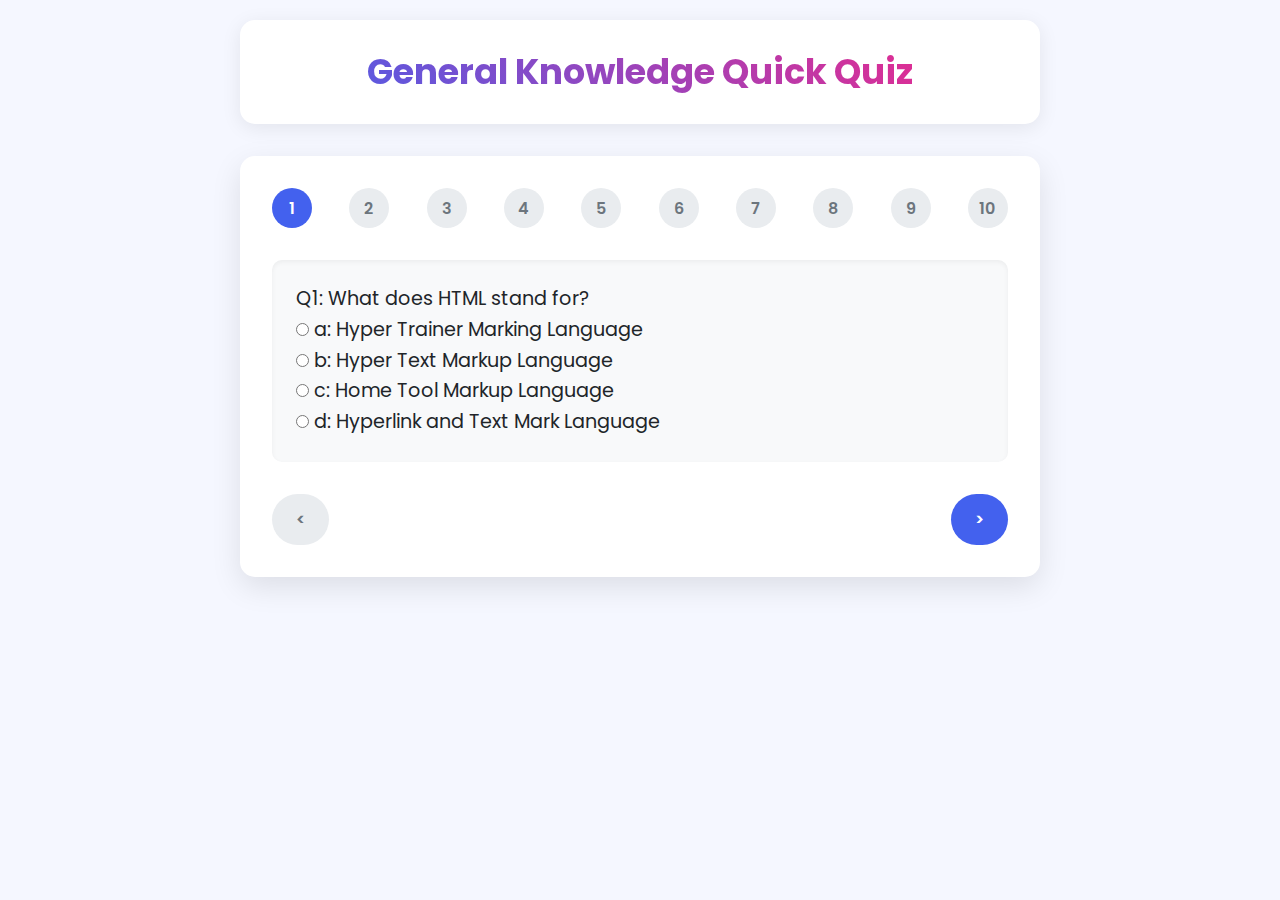
<file: index.html>
<!DOCTYPE html>
<html lang="en">
<head>
    <meta charset="UTF-8">
    <meta name="viewport" content="width=device-width, initial-scale=1.0">
    <title>Document</title>
    <link href="https://fonts.googleapis.com/css2?family=Poppins&display=swap" rel="stylesheet">
    <link rel="stylesheet" href="style.css">

</head>
<body>
    
<header>
    <h1>General Knowledge Quick Quiz</h1>
</header>

<div class="container">

<div class="number">
    <div>1</div>
    <div>2</div>
    <div>3</div>
    <div>4</div>
    <div>5</div>
    <div>6</div>
    <div>7</div>
    <div>8</div>
    <div>9</div>
    <div>10</div>
</div>

<div class="question">
  
</div>


<div class="buttons">
    <div class="previous"><button><</button></div>
    <div class="submit" onclick="submit()"><button>Submit</button></div>
    <div class="next"><button>></button></div>
</div>

</div>

<script src="script.js"></script>
</body>
</html>
</file>
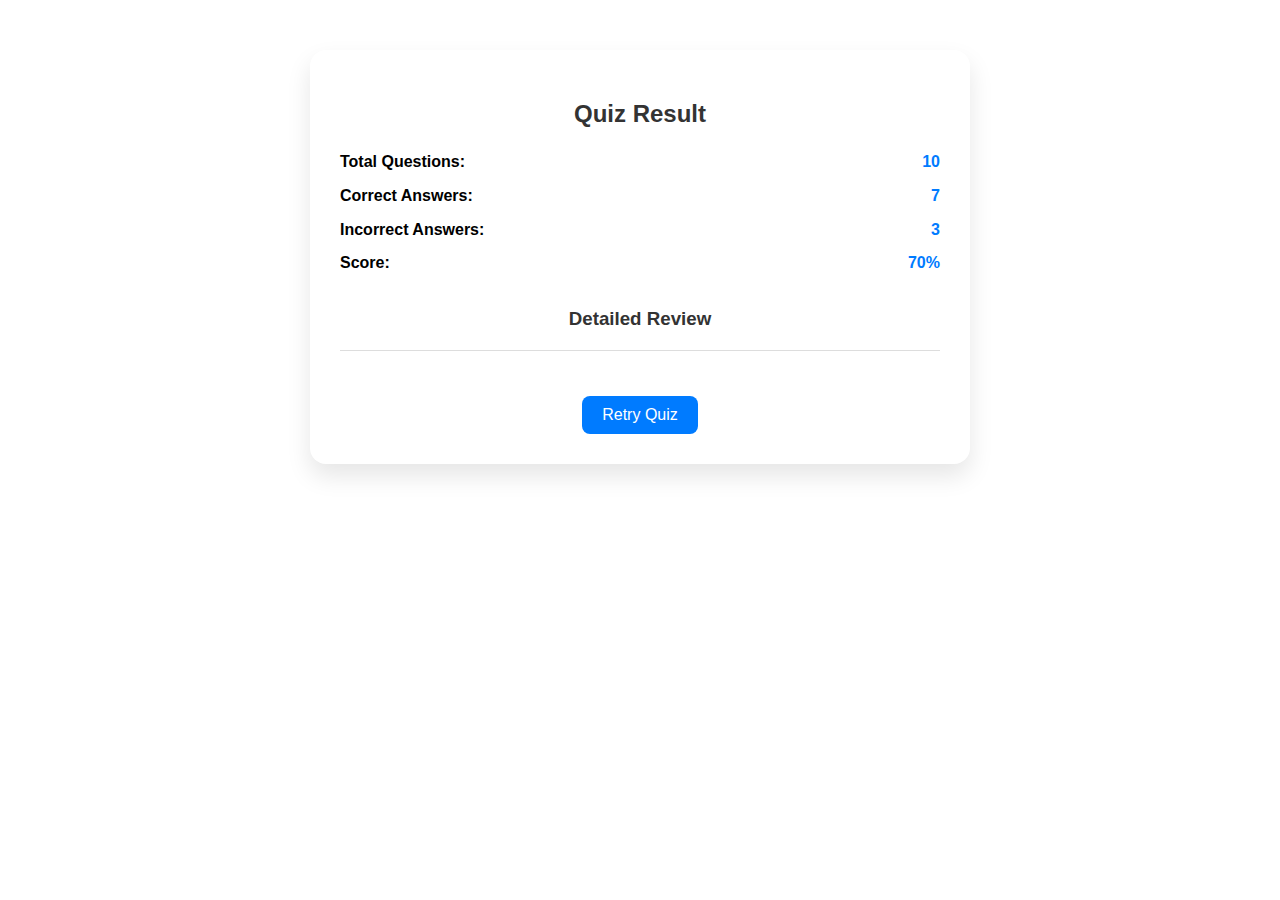
<file: result.html>
<!DOCTYPE html>
<html lang="en">
<head>
    <meta charset="UTF-8">
    <meta name="viewport" content="width=device-width, initial-scale=1.0">
    <title>Quiz Result</title>

<style>

.result-dashboard {
  max-width: 600px;
  margin: 50px auto;
  background: #ffffff;
  padding: 30px;
  border-radius: 16px;
  box-shadow: 0 12px 24px rgba(0, 0, 0, 0.1);
  font-family: 'Poppins', sans-serif;
}

.result-dashboard h2,
.result-dashboard h3 {
  text-align: center;
  margin-bottom: 20px;
  color: #333;
}

.stats {
  margin-bottom: 30px;
  line-height: 1.8;
}

.stats div {
  font-size: 16px;
  margin-bottom: 5px;
}

.stats span {
  float: right;
  font-weight: bold;
  color: #007bff;
}

.review-container {
  border-top: 1px solid #ddd;
  padding-top: 15px;
}

.review-item {
  margin-bottom: 20px;
  padding: 15px;
  border-radius: 10px;
  background-color: #f8f9fa;
  border-left: 5px solid transparent;
}

.review-item.correct {
  border-left-color: #28a745; /* green */
}

.review-item.incorrect {
  border-left-color: #dc3545; /* red */
}

.review-item p {
  margin: 5px 0;
}

.review-item .label {
  font-weight: bold;
}

.retry-btn {
  display: block;
  margin: 30px auto 0;
  padding: 10px 20px;
  background-color: #007bff;
  color: white;
  border: none;
  border-radius: 8px;
  font-size: 16px;
  cursor: pointer;
  transition: background 0.3s ease;
}

.retry-btn:hover {
  background-color: #0056b3;
}



</style>
</head>
<body>
<div class="result-dashboard">
  <h2>Quiz Result</h2>

  <div class="stats">
    <div><strong>Total Questions:</strong> <span id="total">10</span></div>
    <div><strong>Correct Answers:</strong> <span id="correct">7</span></div>
    <div><strong>Incorrect Answers:</strong> <span id="wrong">3</span></div>
    <div><strong>Score:</strong> <span id="score">70%</span></div>
  </div>

  <h3>Detailed Review</h3>
  <div class="review-container">
    
</div>

  <button class="retry-btn" onclick="location.href = 'index.html'">Retry Quiz</button>
</div>
<script>

let array  = JSON.parse(localStorage.getItem("Result") || [])
console.log(array)
correct.textContent = array[0].correct
wrong.textContent = array[0].incorrect
score.textContent = (parseInt(array[0].correct)  * 100/10)+"%"
let add = document.querySelector(".review-container")
let status = "";
array.forEach(element => {
    
if (element.chose == element.answer) {
    status = "correct"
}else{

    status = "incorrect"

}

    add.insertAdjacentHTML("beforeend",`
    
    
    <div class="review-item ${status}">
      <p><strong>${element.question.split(":")[0].trim()} : </strong>${element.question.split(":")[1].trim()}</p>
      <p><span class="label">Your Answer:</span> ${element.chose}</p>
      <p><span class="label">Correct Answer:</span> ${element.answer}</p>
    </div>
    
    
    `)


});


</script>
</body>
</html>
</file>
<file: style.css>
:root {
  --primary-color: #4361ee;
  --secondary-color: #3a0ca3;
  --accent-color: #f72585;
  --light-color: #f8f9fa;
  --dark-color: #212529;
  --correct-color: #4cc9f0;
  --wrong-color: #ef233c;
  --transition: all 0.3s cubic-bezier(0.25, 0.8, 0.25, 1);
}

* {
  margin: 0;
  padding: 0;
  box-sizing: border-box;
}

body {
  font-family: 'Poppins', sans-serif;
  background-color: #f5f7ff;
  color: var(--dark-color);
  line-height: 1.6;
  padding: 20px;
  min-height: 100vh;
  display: flex;
  flex-direction: column;
  align-items: center;
}

header {
  text-align: center;
  margin-bottom: 2rem;
  padding: 1.5rem;
  width: 100%;
  max-width: 800px;
  background: white;
  border-radius: 15px;
  box-shadow: 0 4px 20px rgba(0, 0, 0, 0.08);
  animation: fadeIn 0.6s ease-out;
}

header h1 {
  color: var(--primary-color);
  font-size: 2.2rem;
  font-weight: 700;
  background: linear-gradient(45deg, var(--primary-color), var(--accent-color));
  -webkit-background-clip: text;
  -webkit-text-fill-color: transparent;
}

.container {
  background: white;
  border-radius: 15px;
  box-shadow: 0 10px 30px rgba(0, 0, 0, 0.1);
  padding: 2rem;
  width: 100%;
  max-width: 800px;
  transition: var(--transition);
}

.number {
  display: flex;
  justify-content: space-between;
  margin-bottom: 2rem;
  gap: 10px;
}

.number div {
  width: 40px;
  height: 40px;
  display: flex;
  align-items: center;
  justify-content: center;
  background: #e9ecef;
  border-radius: 50%;
  font-weight: 600;
  color: #6c757d;
  cursor: pointer;
  transition: var(--transition);
}

.number div:hover {
  transform: translateY(-3px);
  box-shadow: 0 5px 15px rgba(0, 0, 0, 0.1);
}

.number div.active {
  background: var(--primary-color);
  color: white;
  transform: scale(1.1);
}

.question {
  min-height: 200px;
  padding: 1.5rem;
  margin-bottom: 2rem;
  background: #f8f9fa;
  border-radius: 10px;
  font-size: 1.2rem;
  display: flex;
  box-shadow: inset 0 2px 5px rgba(0, 0, 0, 0.05);
  animation: slideUp 0.5s ease-out;
flex-direction: column;
}

.buttons {
  display: flex;
  justify-content: space-between;
  align-items: center;
}

.buttons button {
  border: none;
  padding: 0.8rem 1.5rem;
  font-size: 1rem;
  font-weight: 600;
  border-radius: 50px;
  cursor: pointer;
  transition: var(--transition);
  font-family: 'Poppins', sans-serif;
}

.buttons .previous button {
  background: #e9ecef;
  color: #6c757d;
}

.buttons .next button {
  background: var(--primary-color);
  color: white;
}

.buttons .submit button {
  background: var(--accent-color);
  color: white;
  padding: 0.8rem 2.5rem;
  display: none;
}

.buttons button:hover {
  transform: translateY(-2px);
  box-shadow: 0 5px 15px rgba(0, 0, 0, 0.1);
}

.buttons .previous button:hover {
  background: #dee2e6;
}

.buttons .next button:hover {
  background: var(--secondary-color);
}

.buttons .submit button:hover {
  background: #d81773;
  box-shadow: 0 5px 15px rgba(247, 37, 133, 0.3);
}

/* Animations */
@keyframes fadeIn {
  from {
    opacity: 0;
    transform: translateY(-20px);
  }
  to {
    opacity: 1;
    transform: translateY(0);
  }
}

@keyframes slideUp {
  from {
    opacity: 0;
    transform: translateY(20px);
  }
  to {
    opacity: 1;
    transform: translateY(0);
  }
}

/* Responsive Design */
@media (max-width: 768px) {
  header h1 {
    font-size: 1.8rem;
  }
  
  .container {
    padding: 1.5rem;
  }
  
  .number div {
    width: 35px;
    height: 35px;
    font-size: 0.9rem;
  }
  
  .question {
    min-height: 150px;
    font-size: 1rem;
  }
  
  .buttons button {
    padding: 0.7rem 1.2rem;
    font-size: 0.9rem;
  }
  
  .buttons .submit button {
    padding: 0.7rem 2rem;
  }
}

@media (max-width: 480px) {
  body {
    padding: 10px;
  }
  
  header {
    padding: 1rem;
  }
  
  header h1 {
    font-size: 1.5rem;
  }
  
  .number {
    flex-wrap: wrap;
    justify-content: center;
    gap: 8px;
    margin-bottom: 1.5rem;
  }
  
  .number div {
    width: 30px;
    height: 30px;
    font-size: 0.8rem;
  }
  
  .buttons {
    flex-direction: column;
    gap: 10px;
  }
  
  .buttons > div {
    width: 100%;
  }
  
  .buttons button {
    width: 100%;
  }
}
</file>
